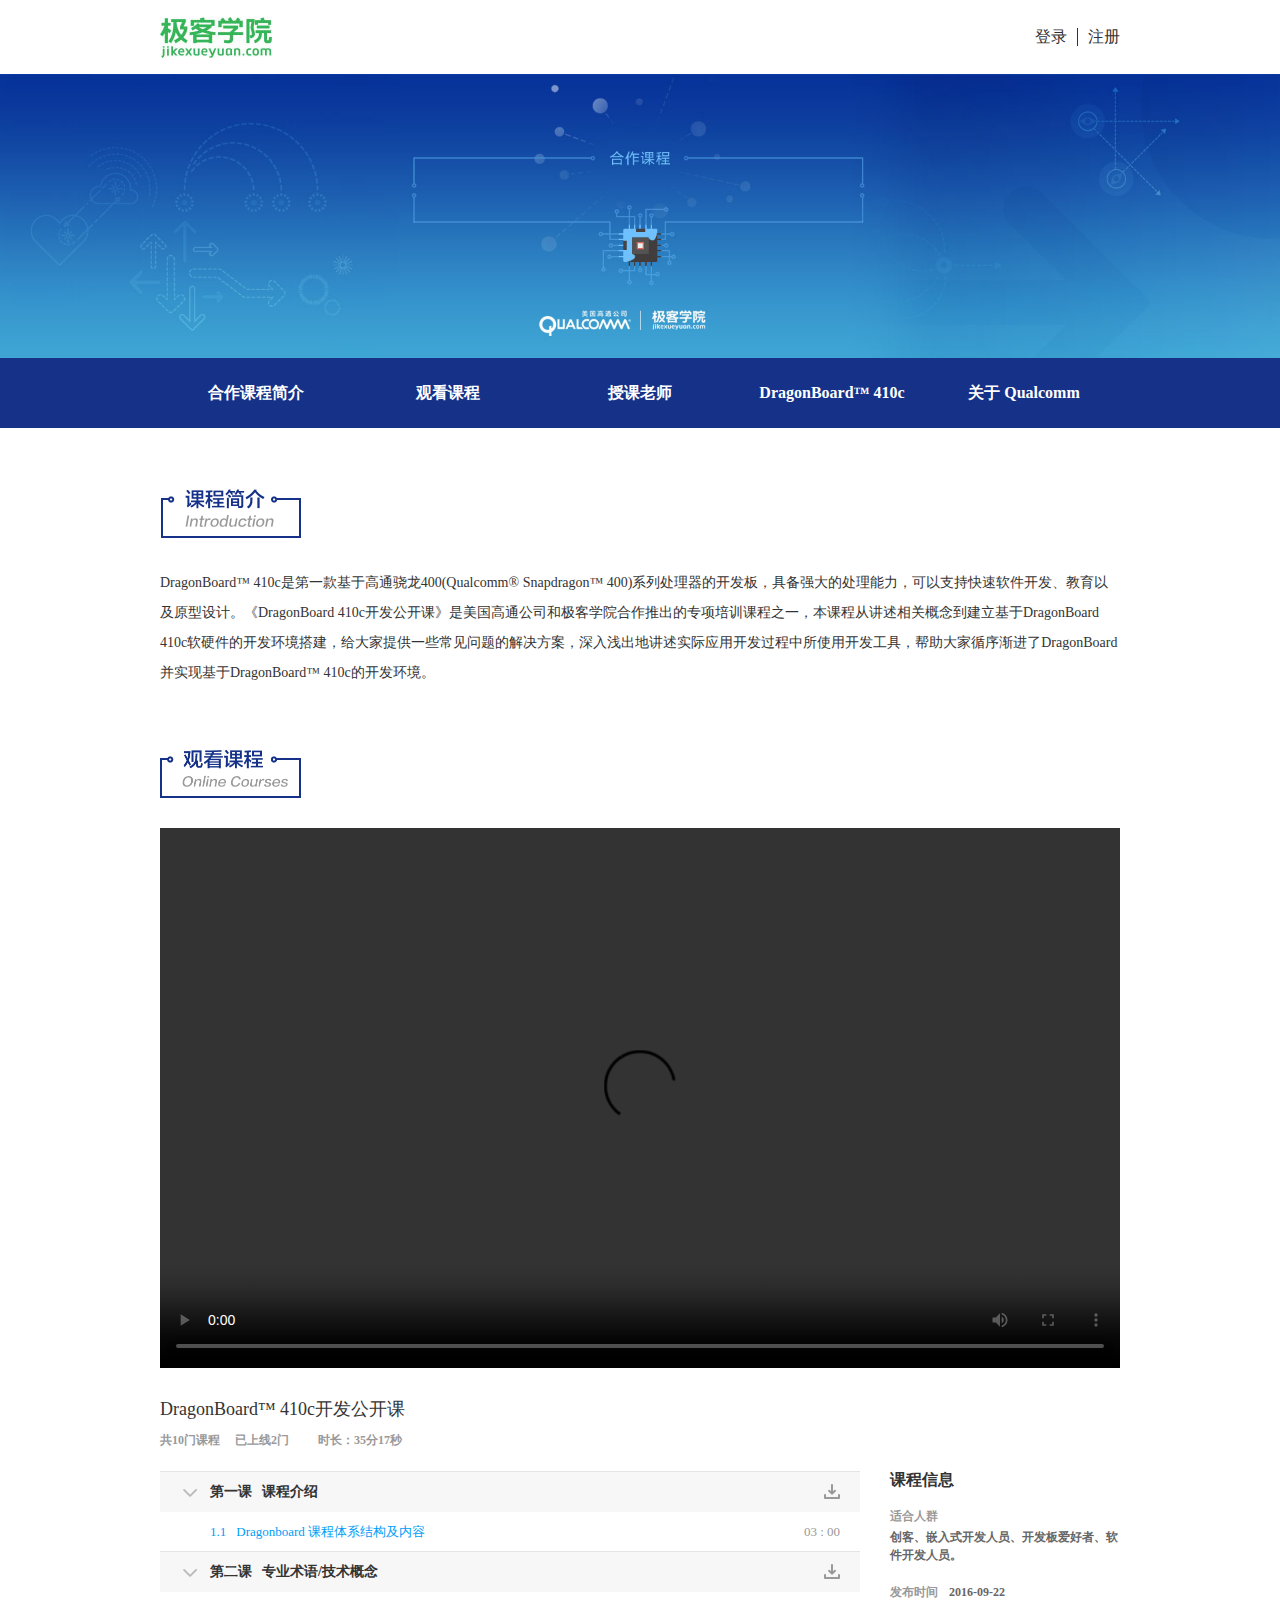
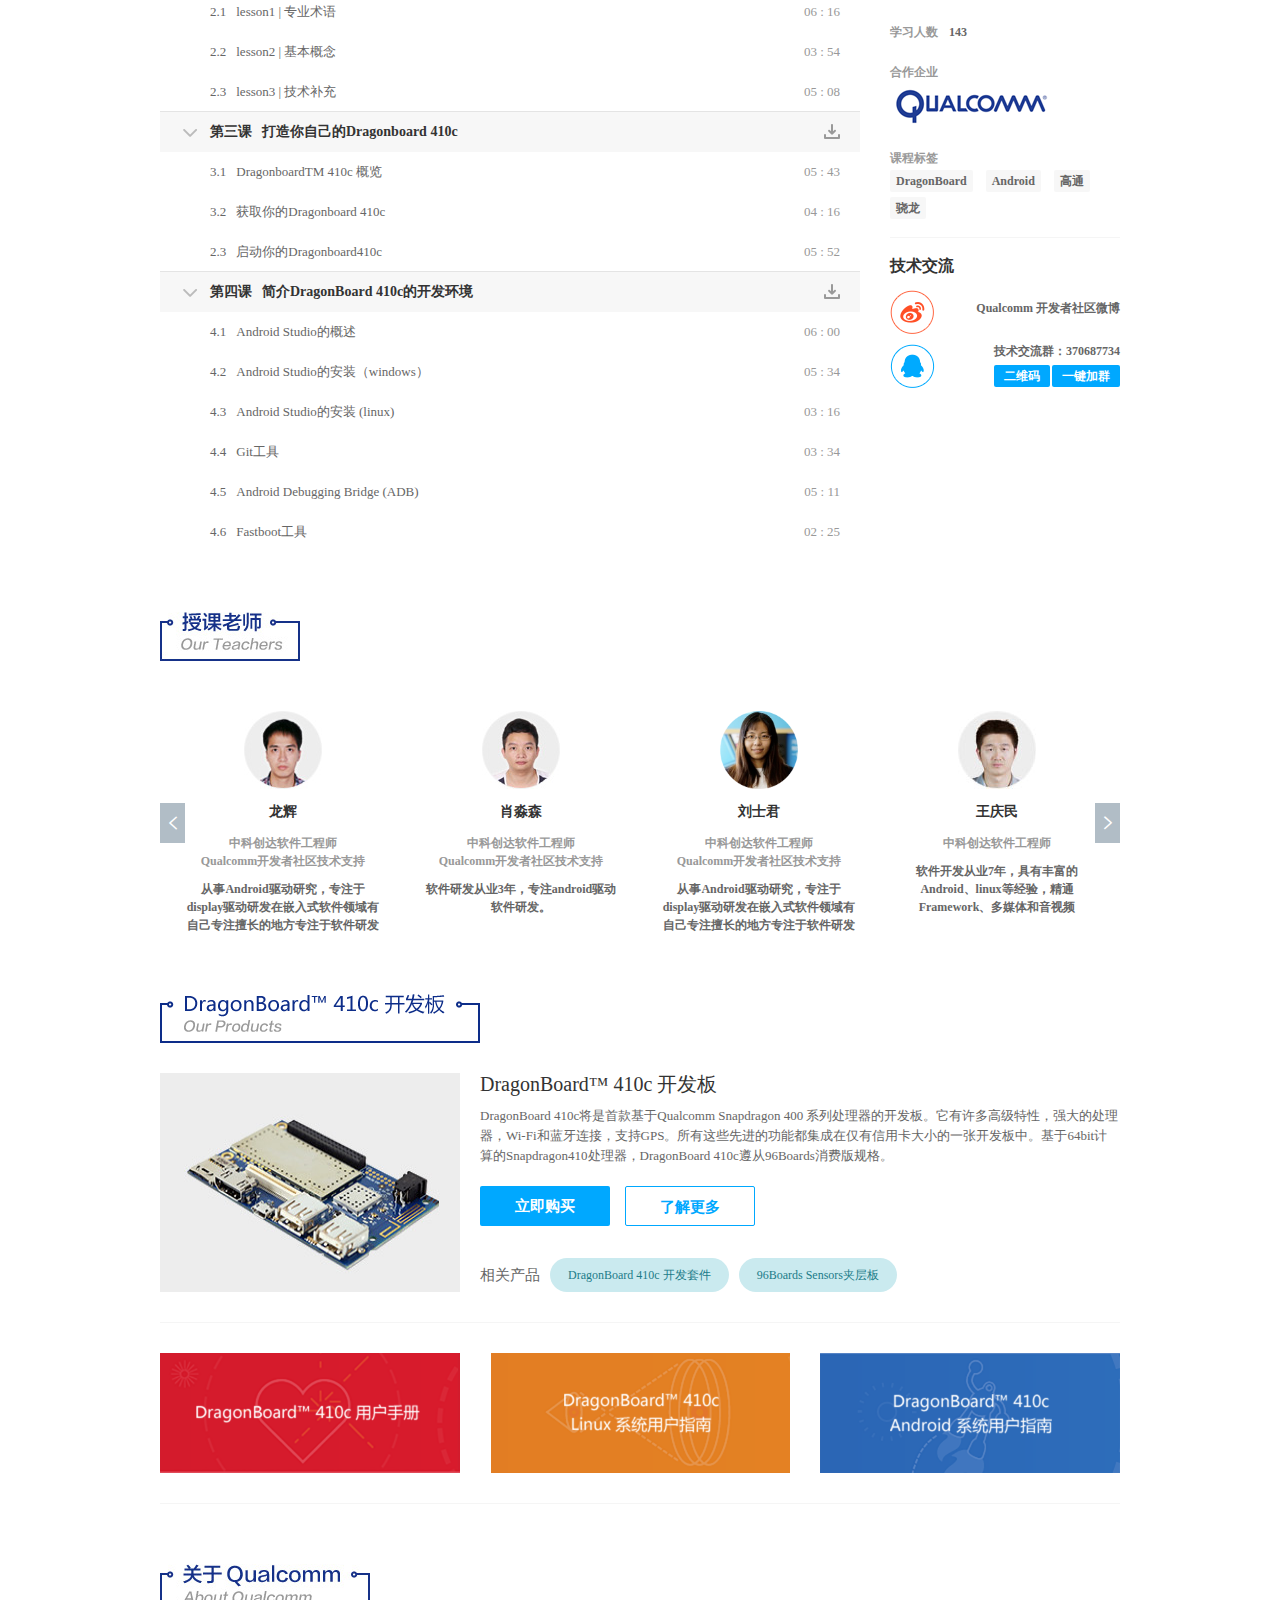
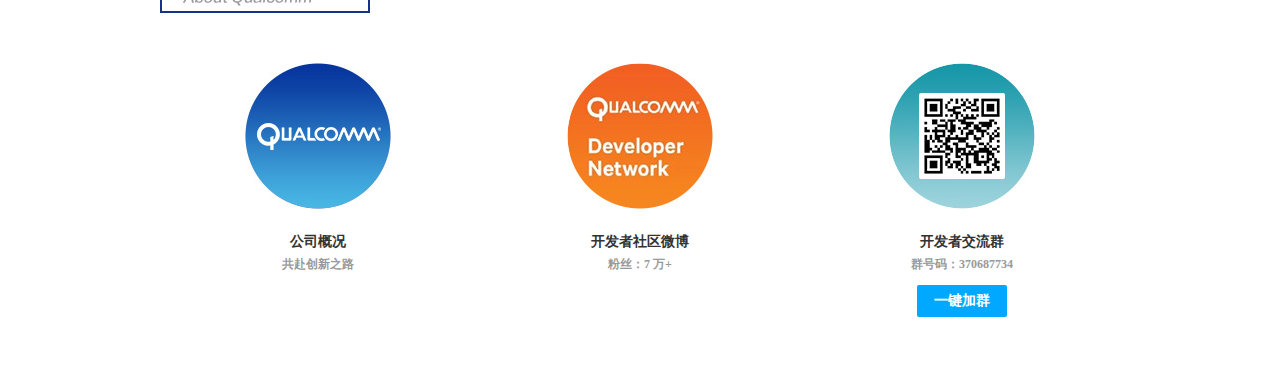
<file: swiper-gaotong/html/index.html>
<!DOCTYPE html>
<html lang="en">

<head>
    <meta charset="UTF-8">
    <meta name="viewport" content="width=device-width, initial-scale=1.0">
    <title>高通</title>
    <link rel="icon" type="image/png" href="https://lhcdn.lanhuapp.com/dashboard/production/favicon.ico">
    <link rel="stylesheet" href="../../icon/iconfont/iconfont.css">
    <link rel="stylesheet" href="../css/reset.css">
    <link rel="stylesheet" href="../css/gaotong.css">
    <script src="../js/swiper.js" defer></script>
    <script src="../js/gaotong.js" defer></script>
</head>

<body>

    <div class="page-wrapper">
        <div class="page-header">
            <div class="header-top">
                <img class="header-top-log" src="../../images/logo.jpg">
                <div class="header-top-box">
                    <div class="htb-login">登录</div>
                    <div class="htb-register">注册</div>
                </div>
            </div>

            <div class="header-banner"></div>

            <div class="header-nav" id="nav-bar">
                <div class="header-nav-list" id="nav-bar-list">
                    <div class="nav-item" data-nav="introduction-section">合作课程简介</div>
                    <div class="nav-item" data-nav="course-section">观看课程</div>
                    <div class="nav-item" data-nav="teacher-section">授课老师</div>
                    <div class="nav-item" data-nav="product-section">DragonBoard™ 410c</div>
                    <div class="nav-item" data-nav="qualcomm-section">关于 Qualcomm</div>
                </div>
            </div>
        </div>

        <div class="page-mainer" id="page-mainer">
            <div class="section-960" id="introduction-section">
                <img class="introduction-img" src="../../images/sub-title-introduction.png">
                <div class="introduction-txt">DragonBoard™ 410c是第一款基于高通骁龙400(Qualcomm® Snapdragon™
                    400)系列处理器的开发板，具备强大的处理能力，可以支持快速软件开发、教育以及原型设计。《DragonBoard
                    410c开发公开课》是美国高通公司和极客学院合作推出的专项培训课程之一，本课程从讲述相关概念到建立基于DragonBoard
                    410c软硬件的开发环境搭建，给大家提供一些常见问题的解决方案，深入浅出地讲述实际应用开发过程中所使用开发工具，帮助大家循序渐进了DragonBoard 并实现基于DragonBoard™
                    410c的开发环境。</div>
            </div>

            <div class="section-960" id="course-section">
                <img class="course-img" src="../../images/sub-title-course.png">

                <div class="course-video">
                    <video
                        src="https://q1.youked.jiker.com/course/3415/video-release/xl969-ke3415-ks10028-release-540p-20180806-b3yAetsuLpIBi8U7kcNSVbQWelB1jSjl47w84Kwg.mp4?e=1703507568&amp;token=7hbzf7Ut85UjN15uEc7f29qk1GfznmV8t-cYZHwn:sRyuIynv-p3JMsZs6HS46QFrFRA="
                        controls="controls" width="960" height="540" id="course-video">当前浏览器不支持 video 标签。</video>
                </div>

                <div class="course-title-box">
                    <div class="course-title">DragonBoard™ 410c开发公开课</div>
                    <div class="course-subtitle">
                        <div class="course-subtitle-txt">共10门课程</div>
                        <div class="course-subtitle-txt" style="margin-left: 15px; margin-right: 29px;">已上线2门</div>
                        <div class="course-subtitle-txt">时长：35分17秒</div>
                    </div>
                </div>

                <div class="course-list-box">
                    <div class="course-list" id="course-list">
                        <div class="course-item-box">
                            <div class="course-item" id="introduction">
                                <div class="course-item-left">
                                    <div class="item-arrow" id="item-arrow"></div>
                                    <div class="item-txt" style="margin-left: 10px; margin-right: 10px;">第一课</div>
                                    <div class="item-txt">课程介绍</div>
                                </div>
                                <div class="course-item-download"></div>
                            </div>

                            <div class="course-subitem active" data-index="0">
                                <div class="subitem-lesson" id="subitem-lesson">
                                    <div class="subitem-lesson-txt" style="margin-right: 10px;">1.1</div>
                                    <div class="subitem-lesson-txt">Dragonboard 课程体系结构及内容</div>
                                </div>
                                <div class="subitem-duration">03 : 00</div>
                                <div class="subitem-mask"></div>
                            </div>
                        </div>

                        <div class="course-item-box">
                            <div class="course-item" id="introduction">
                                <div class="course-item-left">
                                    <div class="item-arrow" id="item-arrow"></div>
                                    <div class="item-txt" style="margin-left: 10px; margin-right: 10px;">第二课</div>
                                    <div class="item-txt">专业术语/技术概念</div>
                                </div>
                                <div class="course-item-download"></div>
                            </div>

                            <div class="course-subitem" data-index="1">
                                <div class="subitem-lesson" id="subitem-lesson">
                                    <div class="subitem-lesson-txt" style="margin-right: 10px;">2.1</div>
                                    <div class="subitem-lesson-txt">lesson1 | 专业术语</div>
                                </div>
                                <div class="subitem-duration">06 : 16</div>
                                <div class="subitem-mask"></div>
                            </div>
                            <div class="course-subitem" data-index="2">
                                <div class="subitem-lesson" id="subitem-lesson">
                                    <div class="subitem-lesson-txt" style="margin-right: 10px;">2.2</div>
                                    <div class="subitem-lesson-txt">lesson2 | 基本概念</div>
                                </div>
                                <div class="subitem-duration">03 : 54</div>
                                <div class="subitem-mask"></div>
                            </div>
                            <div class="course-subitem" data-index="3">
                                <div class="subitem-lesson" id="subitem-lesson">
                                    <div class="subitem-lesson-txt" style="margin-right: 10px;">2.3</div>
                                    <div class="subitem-lesson-txt">lesson3 | 技术补充</div>
                                </div>
                                <div class="subitem-duration">05 : 08</div>
                                <div class="subitem-mask"></div>
                            </div>
                        </div>

                        <div class="course-item-box">
                            <div class="course-item" id="introduction">
                                <div class="course-item-left">
                                    <div class="item-arrow" id="item-arrow"></div>
                                    <div class="item-txt" style="margin-left: 10px; margin-right: 10px;">第三课</div>
                                    <div class="item-txt">打造你自己的Dragonboard 410c</div>
                                </div>
                                <div class="course-item-download"></div>
                            </div>

                            <div class="course-subitem" data-index="4">
                                <div class="subitem-lesson" id="subitem-lesson">
                                    <div class="subitem-lesson-txt" style="margin-right: 10px;">3.1</div>
                                    <div class="subitem-lesson-txt">DragonboardTM  410c 概览</div>
                                </div>
                                <div class="subitem-duration">05 : 43</div>
                                <div class="subitem-mask"></div>
                            </div>
                            <div class="course-subitem" data-index="5">
                                <div class="subitem-lesson" id="subitem-lesson">
                                    <div class="subitem-lesson-txt" style="margin-right: 10px;">3.2</div>
                                    <div class="subitem-lesson-txt">获取你的Dragonboard 410c</div>
                                </div>
                                <div class="subitem-duration">04 : 16</div>
                                <div class="subitem-mask"></div>
                            </div>
                            <div class="course-subitem" data-index="6">
                                <div class="subitem-lesson" id="subitem-lesson">
                                    <div class="subitem-lesson-txt" style="margin-right: 10px;">2.3</div>
                                    <div class="subitem-lesson-txt">启动你的Dragonboard410c</div>
                                </div>
                                <div class="subitem-duration">05 : 52</div>
                                <div class="subitem-mask"></div>
                            </div>
                        </div>

                        <div class="course-item-box">
                            <div class="course-item" id="introduction">
                                <div class="course-item-left">
                                    <div class="item-arrow" id="item-arrow"></div>
                                    <div class="item-txt" style="margin-left: 10px; margin-right: 10px;">第四课</div>
                                    <div class="item-txt">简介DragonBoard 410c的开发环境</div>
                                </div>
                                <div class="course-item-download"></div>
                            </div>

                            <div class="course-subitem" data-index="7">
                                <div class="subitem-lesson" id="subitem-lesson">
                                    <div class="subitem-lesson-txt" style="margin-right: 10px;">4.1</div>
                                    <div class="subitem-lesson-txt">Android Studio的概述</div>
                                </div>
                                <div class="subitem-duration">06 : 00</div>
                                <div class="subitem-mask"></div>
                            </div>
                            <div class="course-subitem" data-index="8">
                                <div class="subitem-lesson" id="subitem-lesson">
                                    <div class="subitem-lesson-txt" style="margin-right: 10px;">4.2</div>
                                    <div class="subitem-lesson-txt">Android Studio的安装（windows）</div>
                                </div>
                                <div class="subitem-duration">05 : 34</div>
                                <div class="subitem-mask"></div>
                            </div>
                            <div class="course-subitem" data-index="9">
                                <div class="subitem-lesson" id="subitem-lesson">
                                    <div class="subitem-lesson-txt" style="margin-right: 10px;">4.3</div>
                                    <div class="subitem-lesson-txt">Android Studio的安装 (linux)</div>
                                </div>
                                <div class="subitem-duration">03 : 16</div>
                                <div class="subitem-mask"></div>
                            </div>
                            <div class="course-subitem" data-index="10">
                                <div class="subitem-lesson" id="subitem-lesson">
                                    <div class="subitem-lesson-txt" style="margin-right: 10px;">4.4</div>
                                    <div class="subitem-lesson-txt">Git工具</div>
                                </div>
                                <div class="subitem-duration">03 : 34</div>
                                <div class="subitem-mask"></div>
                            </div>
                            <div class="course-subitem" data-index="11">
                                <div class="subitem-lesson" id="subitem-lesson">
                                    <div class="subitem-lesson-txt" style="margin-right: 10px;">4.5</div>
                                    <div class="subitem-lesson-txt">Android Debugging Bridge (ADB)</div>
                                </div>
                                <div class="subitem-duration">05 : 11</div>
                                <div class="subitem-mask"></div>
                            </div>
                            <div class="course-subitem" data-index="12">
                                <div class="subitem-lesson" id="subitem-lesson">
                                    <div class="subitem-lesson-txt" style="margin-right: 10px;">4.6</div>
                                    <div class="subitem-lesson-txt">Fastboot工具</div>
                                </div>
                                <div class="subitem-duration">02 : 25</div>
                                <div class="subitem-mask"></div>
                            </div>
                        </div>
                    </div>

                    <div class="course-information">
                        <div class="course-info-part">
                            <div class="course-info-title">课程信息</div>
                            <div class="course-info-subtitle">适合人群</div>
                            <div class="course-info-txt">创客、嵌入式开发人员、开发板爱好者、软件开发人员。</div>
                            <div class="course-subtitle-box">
                                <div class="course-info-subtitle">发布时间</div>
                                <div class="course-info-txt" style="margin-left: 11px;">2016-09-22</div>
                            </div>
                            <div class="course-subtitle-box">
                                <div class="course-info-subtitle">学习人数</div>
                                <div class="course-info-txt" style="margin-left: 11px;">143</div>
                            </div>
                            <div class="course-info-subtitle" style="margin-top: 16px;">合作企业</div>
                            <img src="../../images/logo_qua.png">
                            <div class="course-info-subtitle" style="margin-top: 16px;">课程标签</div>
                            <div class="course-info-labs">
                                <div class="lab-item">DragonBoard</div>
                                <div class="lab-item">Android</div>
                                <div class="lab-item">高通</div>
                                <div class="lab-item" style="margin-top: 5px;">骁龙</div>
                            </div>
                        </div>

                        <div class="course-connect-part">
                            <div class="course-connect-title">技术交流</div>
                            <div class="course-connect-box">
                                <img src="../../images/icon_weibo.png">
                                <div class="ccb-txt">Qualcomm 开发者社区微博</div>
                            </div>
                            <div class="course-connect-box" style="margin-top: 10px;">
                                <img src="../../images/icon_qq.png">
                                <div class="ccb-txt-box">
                                    <div class="ccb-txt">技术交流群：370687734</div>
                                    <div class="ccb-btn-box" style="display: flex; justify-content: space-between;">
                                        <div class="ccb-btn">
                                            二维码
                                            <div class="qr-code"></div>
                                        </div>
                                        <div class="ccb-btn">一键加群</div>
                                    </div>
                                </div>
                            </div>
                        </div>
                    </div>
                </div>
            </div>

            <div class="section-960" id="teacher-section">
                <img src="../../images/sub-title-teacher.jpg">

                <div class="teacher-carousel" id="teacher-carousel">
                    <div class="pre-arrow" id="pre-arrow">
                        <span class="iconfont icon-zuojiantou"></span>
                    </div>
                    <div class="next-arrow" id="next-arrow">
                        <span class="iconfont icon-youjiantou1"></span>
                    </div>

                    <div class="teacher-card-list" id="teacher-card-list">
                        <div class="teacher-card">
                            <img src="../../images/t_1.jpg">
                            <div class="teacher-name">龙辉</div>
                            <div class="teacher-title">中科创达软件工程师</div>
                            <div class="teacher-title">Qualcomm开发者社区技术支持</div>
                            <div class="teacher-intro">从事Android驱动研究，专注于display驱动研发在嵌入式软件领域有自己专注擅长的地方专注于软件研发</div>
                        </div>
                        <div class="teacher-card">
                            <img src="../../images/t_2.jpg">
                            <div class="teacher-name">肖淼森</div>
                            <div class="teacher-title">中科创达软件工程师</div>
                            <div class="teacher-title">Qualcomm开发者社区技术支持</div>
                            <div class="teacher-intro">软件研发从业3年，专注android驱动软件研发。</div>
                        </div>
                        <div class="teacher-card">
                            <img src="../../images/t_3.png" width="78px" height="78px">
                            <div class="teacher-name">刘士君</div>
                            <div class="teacher-title">中科创达软件工程师</div>
                            <div class="teacher-title">Qualcomm开发者社区技术支持</div>
                            <div class="teacher-intro">从事Android驱动研究，专注于display驱动研发在嵌入式软件领域有自己专注擅长的地方专注于软件研发</div>
                        </div>
                        <div class="teacher-card">
                            <img src="../../images/t_4.jpg">
                            <div class="teacher-name">王庆民</div>
                            <div class="teacher-title">中科创达软件工程师</div>
                            <div class="teacher-intro">软件开发从业7年，具有丰富的Android、linux等经验，精通Framework、多媒体和音视频</div>
                        </div>
                        <div class="teacher-card">
                            <img src="../../images/t_5.jpg">
                            <div class="teacher-name">周龙</div>
                            <div class="teacher-title">中科创达软件工程师</div>
                            <div class="teacher-title">Qualcomm开发者社区技术支持</div>
                            <div class="teacher-intro">从事Android驱动研究，专注于display驱动研发在嵌入式软件领域有自己专注擅长的地方专注于软件研发</div>
                        </div>
                        <div class="teacher-card">
                            <img src="../../images/t_6.png" width="78px" height="78px">
                            <div class="teacher-name">佘泽鹏</div>
                            <div class="teacher-title">微软中国</div>
                            <div class="teacher-title">平台技术顾问</div>
                            <div class="teacher-intro">从事Android驱动研究，专注于display驱动研发在嵌入式软件领域有自己专注擅长的地方专注于软件研发</div>
                        </div>
                        <div class="teacher-card">
                            <img src="../../images/t_7.jpg">
                            <div class="teacher-name">张家杰</div>
                            <div class="teacher-title">中科创达软件工程师</div>
                            <div class="teacher-title">Qualcomm开发者社区技术支持</div>
                            <div class="teacher-intro">从事Android驱动研究，专注于display驱动研发在嵌入式软件领域有自己专注擅长的地方专注于软件研发</div>
                        </div>
                    </div>

                   
                </div>
            </div>

            <div class="section-960" id="product-section">
                <img src="../../images/sub-title-410.png">

                <div class="product-part">
                    <img src="../../images/img_1.jpg">

                    <div class="product-describe">
                        <div class="product-describe-title">DragonBoard™ 410c 开发板</div>
                        <div class="product-describe-subtitle">DragonBoard 410c将是首款基于Qualcomm Snapdragon 400 系列处理器的开发板。它有许多高级特性，强大的处理器，Wi-Fi和蓝牙连接，支持GPS。所有这些先进的功能都集成在仅有信用卡大小的一张开发板中。基于64bit计算的Snapdragon410处理器，DragonBoard 410c遵从96Boards消费版规格。</div>
                        <div class="product-describe-btns">
                            <div class="btn-purchase">立即购买</div>
                            <div class="btn-more">了解更多</div>
                        </div>
                        <div class="product-describe-relative">
                            <div class="pdr-txt">相关产品</div>
                            <div class="pdr-product">DragonBoard 410c 开发套件</div>
                            <div class="pdr-product"> 96Boards Sensors夹层板</div>
                        </div>
                    </div>
                </div>

                <div class="synopsis-part">
                    <div class="synopsis-item" style="background: url(../../images/bg_red.png);"></div>
                    <div class="synopsis-item" style="background: url(../../images/bg_ora.png);"></div>
                    <div class="synopsis-item" style="background: url(../../images/bg_blue.png);"></div>
                </div>
                
            </div>

            <div class="section-960" id="qualcomm-section">
                <img src="../../images/about_title.jpg">

                <div class="qualcomm-cardlist">
                    <div class="qualcomm-card">
                        <img src="../../images/about_qualcomm.jpg">
                        <div class="qualcomm-card-title">公司概况</div>
                        <div class="qualcomm-card-txt">共赴创新之路</div>
                    </div>
                    <div class="qualcomm-card">
                        <img src="../../images/about_weibo.jpg">
                        <div class="qualcomm-card-title">开发者社区微博</div>
                        <div class="qualcomm-card-txt">粉丝：7 万+</div>
                    </div>
                    <div class="qualcomm-card">
                        <img src="../../images/about_qq.jpg">
                        <div class="qualcomm-card-title">开发者交流群</div>
                        <div class="qualcomm-card-txt">群号码：370687734</div>
                        <div class="qualcomm-card-btn">一键加群</div>
                    </div>
                </div>
                
            </div>

        </div>

        <div class="page-footer"></div>
    </div>

</body>

</html>
</file>
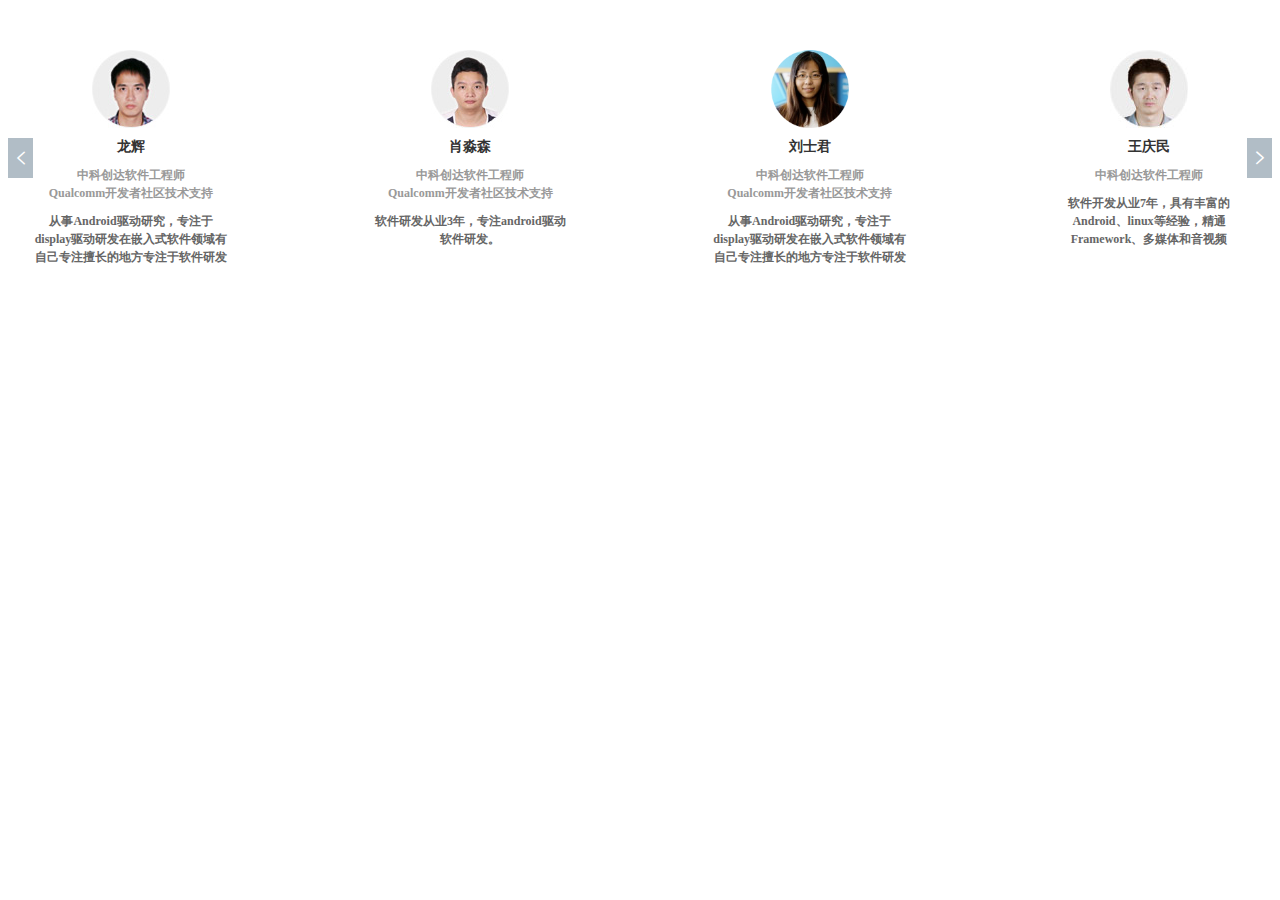
<file: fullScreen-swiper(html)/swiper.html>
<!DOCTYPE html>
<html lang="en">

<head>
    <meta charset="UTF-8">
    <meta name="viewport" content="width=device-width, initial-scale=1.0">
    <title>Swiper</title>
    <link rel="icon" type="image/png" href="https://lhcdn.lanhuapp.com/dashboard/production/favicon.ico">
    <link rel="stylesheet" href="../icon/iconfont/iconfont.css">
    <style>
        .teacher-carousel {
            position: relative;
            padding: 0 25px;
            margin-top: 50px;
            overflow: hidden;

            .teacher-card-list {
                display: flex;
                flex-wrap: nowrap;
            }

            .pre-arrow {
                position: absolute;
                top: 50%;
                left: 0;
                width: 25px;
                height: 40px;
                text-align: center;
                transform: translateY(-50%);
                background-color: #B1BDC6;
                cursor: pointer;
                z-index: 6;

                .icon-zuojiantou {
                    color: #FFFFFF;
                    line-height: 40px;
                }
            }

            .next-arrow {
                position: absolute;
                top: 50%;
                right: 0;
                width: 25px;
                height: 40px;
                text-align: center;
                transform: translateY(-50%);
                background-color: #B1BDC6;
                cursor: pointer;
                z-index: 6;

                .icon-youjiantou1 {
                    color: #FFFFFF;
                    line-height: 40px;
                }
            }
        }

        @media screen and (max-width: 960px) {
            .teacher-carousel {
                width: 960px;
            }

        }

        .teacher-card {
            flex: 0 0 auto;
            width: 196px;
            text-align: center;
            font-size: 0;
            /* margin-right: 42px; */

            .teacher-name {
                margin: 10px auto;
                width: fit-content;
                font-size: 14px;
                font-family: Lantinghei SC;
                font-weight: 600;
                color: #333333;
            }

            .teacher-title {
                font-size: 12px;
                font-family: Lantinghei SC;
                font-weight: 600;
                color: #999999;
                line-height: 18px;
            }

            .teacher-intro {
                margin-top: 10px;
                font-size: 12px;
                font-family: Lantinghei SC;
                font-weight: 600;
                color: #666666;
                line-height: 18px;
                display: -webkit-box;
                -webkit-line-clamp: 3;
                -webkit-box-orient: vertical;
                overflow: hidden;
            }
        }

        .teacher-card:last-child {
            margin-right: 0;
        }
    </style>
</head>

<body>

    <div class="teacher-carousel" id="teacher-carousel">
        <div class="pre-arrow" id="pre-arrow">
            <span class="iconfont icon-zuojiantou"></span>
        </div>
        <div class="next-arrow" id="next-arrow">
            <span class="iconfont icon-youjiantou1"></span>
        </div>

        <div class="teacher-card-list" id="teacher-card-list">
            <div class="teacher-card">
                <img src="../images/t_1.jpg">
                <div class="teacher-name">龙辉</div>
                <div class="teacher-title">中科创达软件工程师</div>
                <div class="teacher-title">Qualcomm开发者社区技术支持</div>
                <div class="teacher-intro">从事Android驱动研究，专注于display驱动研发在嵌入式软件领域有自己专注擅长的地方专注于软件研发</div>
            </div>
            <div class="teacher-card">
                <img src="../images/t_2.jpg">
                <div class="teacher-name">肖淼森</div>
                <div class="teacher-title">中科创达软件工程师</div>
                <div class="teacher-title">Qualcomm开发者社区技术支持</div>
                <div class="teacher-intro">软件研发从业3年，专注android驱动软件研发。</div>
            </div>
            <div class="teacher-card">
                <img src="../images/t_3.png" width="78px" height="78px">
                <div class="teacher-name">刘士君</div>
                <div class="teacher-title">中科创达软件工程师</div>
                <div class="teacher-title">Qualcomm开发者社区技术支持</div>
                <div class="teacher-intro">从事Android驱动研究，专注于display驱动研发在嵌入式软件领域有自己专注擅长的地方专注于软件研发</div>
            </div>
            <div class="teacher-card">
                <img src="../images/t_4.jpg">
                <div class="teacher-name">王庆民</div>
                <div class="teacher-title">中科创达软件工程师</div>
                <div class="teacher-intro">软件开发从业7年，具有丰富的Android、linux等经验，精通Framework、多媒体和音视频</div>
            </div>
            <div class="teacher-card">
                <img src="../images/t_5.jpg">
                <div class="teacher-name">周龙</div>
                <div class="teacher-title">中科创达软件工程师</div>
                <div class="teacher-title">Qualcomm开发者社区技术支持</div>
                <div class="teacher-intro">从事Android驱动研究，专注于display驱动研发在嵌入式软件领域有自己专注擅长的地方专注于软件研发</div>
            </div>
            <div class="teacher-card">
                <img src="../images/t_6.png" width="78px" height="78px">
                <div class="teacher-name">佘泽鹏</div>
                <div class="teacher-title">微软中国</div>
                <div class="teacher-title">平台技术顾问</div>
                <div class="teacher-intro">从事Android驱动研究，专注于display驱动研发在嵌入式软件领域有自己专注擅长的地方专注于软件研发</div>
            </div>
            <div class="teacher-card">
                <img src="../images/t_7.jpg">
                <div class="teacher-name">张家杰</div>
                <div class="teacher-title">中科创达软件工程师</div>
                <div class="teacher-title">Qualcomm开发者社区技术支持</div>
                <div class="teacher-intro">从事Android驱动研究，专注于display驱动研发在嵌入式软件领域有自己专注擅长的地方专注于软件研发</div>
            </div>
        </div>
    </div>

    <script>
        class Swiper {
            constructor() {
                this.data = {
                    index: 0,
                    duration: 500,
                    isLock: false,
                    translateX: 0,
                    defaultLength: null,
                    listWidth: null,
                    itemWidth: null,
                    itemMargin: 0,
                    timer: null,
                }

                this.nextArrow = this.nextArrow.bind(this);
                this.preArrow = this.preArrow.bind(this);
                this.init = this.init.bind(this);
                this.playTime = this.playTime.bind(this);
                this.pauseScroll = this.pauseScroll.bind(this);

                this.init();
                this.bind();
            }

            bind() {
                let preArrow = document.getElementById('pre-arrow');
                preArrow.addEventListener('click', this.preArrow);

                let nextArrow = document.getElementById('next-arrow');
                nextArrow.addEventListener('click', this.nextArrow);

                //每1.5s自动切换，当鼠标移动到teacher-carousel里面，停止自动切换，当鼠标移出时，恢复自动切换
                let teacherCarousel = document.getElementById('teacher-carousel');
                teacherCarousel.addEventListener("mouseenter", this.pauseScroll);
                teacherCarousel.addEventListener("mouseleave", this.playTime);

                window.addEventListener('resize', this.init);
            }

            init() {
                //每次触发resize时，关闭自动切换函数，防止因变化视口宽度而导致切换速度出现问题
                this.pauseScroll();
                let teacherCardList = document.getElementById('teacher-card-list');
                let teacherCards = document.getElementsByClassName('teacher-card');
                let listWidth = teacherCardList.offsetWidth;
                let cardItemWidth = teacherCards[0].offsetWidth;
                let itemMargin = (listWidth - 4 * cardItemWidth) / 3;
                for (let item of teacherCards) {
                    item.style.marginRight = itemMargin + 'px';
                }
                let index = this.data.index;
                let translateX = - ((cardItemWidth + itemMargin) * index);
                this.data.defaultLength = teacherCards.length - 4;
                this.data.itemWidth = cardItemWidth;
                this.data.itemMargin = itemMargin;
                this.data.translateX = translateX;
                teacherCardList.style.transform = `translateX(${translateX}px)`;

                this.playTime();
            }

            animateTo(begin, end, duration, changeCallback, finishCallback) {
                let startTime = Date.now();
                let self = this;  // 将 this 存储在变量中
                requestAnimationFrame(function update() {
                    let dateNow = Date.now();
                    let time = dateNow - startTime;
                    let value = self.linear(time, begin, end, duration);
                    typeof changeCallback == 'function' && changeCallback(value);

                    if (startTime + duration > dateNow) {
                        requestAnimationFrame(update);
                    } else {
                        typeof finishCallback === 'function' && finishCallback(end);
                    }
                });
            }

            linear(time, begin, end, duration) {
                return (end - begin) * time / duration + begin;
            }

            goIndex(index) {
                let swiperDuration = this.data.duration;
                let cardItemWidth = this.data.itemWidth;
                let swiperLength = this.data.defaultLength;
                // let preArrow = document.getElementById('pre-arrow');
                // let nextArrow = document.getElementById('next-arrow');
                if (index <= -1) {
                    index = swiperLength;
                }
                if (index >= swiperLength + 1) {
                    index = 0;
                }


                let itemMargin = this.data.itemMargin;
                let beginTranslateX = this.data.translateX;
                let endTranslateX = - ((cardItemWidth + itemMargin) * index);

                let isLock = this.data.isLock;
                if (isLock) return;
                this.data.isLock = true;

                let teacherCardList = document.getElementById('teacher-card-list');
                this.animateTo(beginTranslateX, endTranslateX, swiperDuration, (value) => {
                    teacherCardList.style.transform = `translateX(${value}px)`;
                }, (value) => {

                    teacherCardList.style.transform = `translateX(${value}px)`;
                    this.data.index = index;
                    this.data.translateX = value;

                    this.data.isLock = false;
                });
            }

            preArrow() {
                let index = this.data.index;
                this.goIndex(index - 1)
            }

            nextArrow() {
                let index = this.data.index;
                this.goIndex(index + 1);
            }

            playTime() {
                let index = this.data.index;
                let timer = setInterval(() => {
                    this.nextArrow();
                }, 1500);
                this.data.timer = timer;
            }

            pauseScroll() {
                clearInterval(this.data.timer);
                this.data.timer = null;
            }

            //防抖函数
            debounce(func, delay) {
                let timeout;
                return function () {
                    const context = this;
                    clearTimeout(timeout);
                    timeout = setTimeout(() => {
                        func.apply(context);
                    }, delay);
                };
            }

        }

        const PAGE = {
            init: function () {
                this.initPage();
            },

            initPage: function () {
                PAGE.swiper = new Swiper();
            },
        }

        PAGE.init();
    </script>

</body>

</html>
</file>
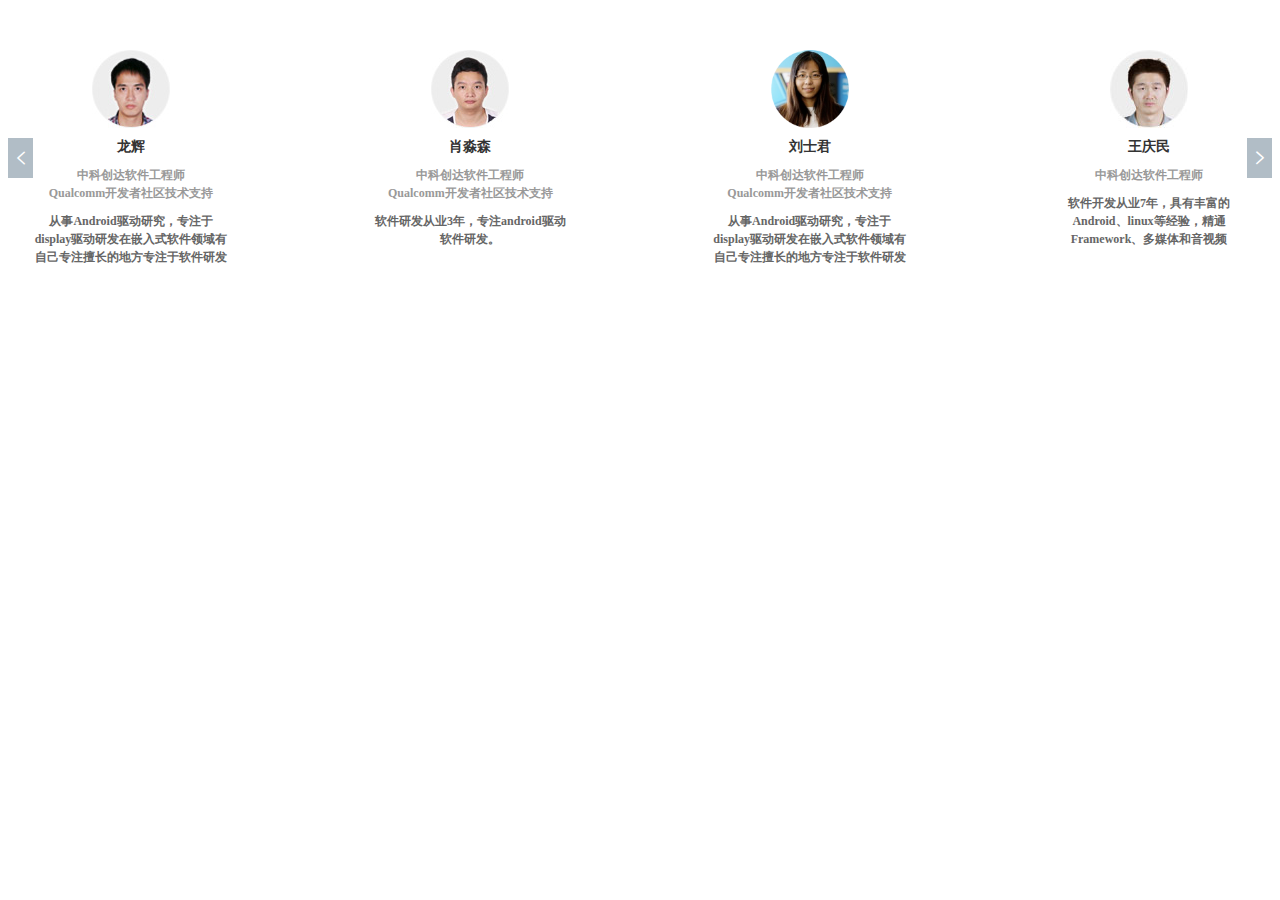
<file: fullScreen-swiper/swiper.html>
<!DOCTYPE html>
<html lang="en">

<head>
    <meta charset="UTF-8">
    <meta name="viewport" content="width=device-width, initial-scale=1.0">
    <title>Swiper</title>
    <link rel="icon" type="image/png" href="https://lhcdn.lanhuapp.com/dashboard/production/favicon.ico">
    <link rel="stylesheet" href="../icon/iconfont/iconfont.css">
    <style>
        .teacher-carousel {
            position: relative;
            padding: 0 25px;
            margin-top: 50px;
            overflow: hidden;

            .teacher-card-list {
                display: flex;
                flex-wrap: nowrap;
            }

            .pre-arrow {
                position: absolute;
                top: 50%;
                left: 0;
                width: 25px;
                height: 40px;
                text-align: center;
                transform: translateY(-50%);
                background-color: #B1BDC6;
                cursor: pointer;
                z-index: 6;

                .icon-zuojiantou {
                    color: #FFFFFF;
                    line-height: 40px;
                }
            }

            .next-arrow {
                position: absolute;
                top: 50%;
                right: 0;
                width: 25px;
                height: 40px;
                text-align: center;
                transform: translateY(-50%);
                background-color: #B1BDC6;
                cursor: pointer;
                z-index: 6;

                .icon-youjiantou1 {
                    color: #FFFFFF;
                    line-height: 40px;
                }
            }
        }

        @media screen and (max-width: 960px) {
            .teacher-carousel {
                width: 960px;
            }

        }

        .teacher-card {
            flex: 0 0 auto;
            width: 196px;
            text-align: center;
            font-size: 0;
            /* margin-right: 42px; */

            .teacher-name {
                margin: 10px auto;
                width: fit-content;
                font-size: 14px;
                font-family: Lantinghei SC;
                font-weight: 600;
                color: #333333;
            }

            .teacher-title {
                font-size: 12px;
                font-family: Lantinghei SC;
                font-weight: 600;
                color: #999999;
                line-height: 18px;
            }

            .teacher-intro {
                margin-top: 10px;
                font-size: 12px;
                font-family: Lantinghei SC;
                font-weight: 600;
                color: #666666;
                line-height: 18px;
                display: -webkit-box;
                -webkit-line-clamp: 3;
                -webkit-box-orient: vertical;
                overflow: hidden;
            }
        }

        .teacher-card:last-child {
            margin-right: 0;
        }
    </style>
</head>

<body>

    <div class="teacher-carousel" id="teacher-carousel">
        <div class="pre-arrow" id="pre-arrow">
            <span class="iconfont icon-zuojiantou"></span>
        </div>
        <div class="next-arrow" id="next-arrow">
            <span class="iconfont icon-youjiantou1"></span>
        </div>

        <div class="teacher-card-list" id="teacher-card-list">
            <div class="teacher-card">
                <img src="../images/t_1.jpg">
                <div class="teacher-name">龙辉</div>
                <div class="teacher-title">中科创达软件工程师</div>
                <div class="teacher-title">Qualcomm开发者社区技术支持</div>
                <div class="teacher-intro">从事Android驱动研究，专注于display驱动研发在嵌入式软件领域有自己专注擅长的地方专注于软件研发</div>
            </div>
            <div class="teacher-card">
                <img src="../images/t_2.jpg">
                <div class="teacher-name">肖淼森</div>
                <div class="teacher-title">中科创达软件工程师</div>
                <div class="teacher-title">Qualcomm开发者社区技术支持</div>
                <div class="teacher-intro">软件研发从业3年，专注android驱动软件研发。</div>
            </div>
            <div class="teacher-card">
                <img src="../images/t_3.png" width="78px" height="78px">
                <div class="teacher-name">刘士君</div>
                <div class="teacher-title">中科创达软件工程师</div>
                <div class="teacher-title">Qualcomm开发者社区技术支持</div>
                <div class="teacher-intro">从事Android驱动研究，专注于display驱动研发在嵌入式软件领域有自己专注擅长的地方专注于软件研发</div>
            </div>
            <div class="teacher-card">
                <img src="../images/t_4.jpg">
                <div class="teacher-name">王庆民</div>
                <div class="teacher-title">中科创达软件工程师</div>
                <div class="teacher-intro">软件开发从业7年，具有丰富的Android、linux等经验，精通Framework、多媒体和音视频</div>
            </div>
            <div class="teacher-card">
                <img src="../images/t_5.jpg">
                <div class="teacher-name">周龙</div>
                <div class="teacher-title">中科创达软件工程师</div>
                <div class="teacher-title">Qualcomm开发者社区技术支持</div>
                <div class="teacher-intro">从事Android驱动研究，专注于display驱动研发在嵌入式软件领域有自己专注擅长的地方专注于软件研发</div>
            </div>
            <div class="teacher-card">
                <img src="../images/t_6.png" width="78px" height="78px">
                <div class="teacher-name">佘泽鹏</div>
                <div class="teacher-title">微软中国</div>
                <div class="teacher-title">平台技术顾问</div>
                <div class="teacher-intro">从事Android驱动研究，专注于display驱动研发在嵌入式软件领域有自己专注擅长的地方专注于软件研发</div>
            </div>
            <div class="teacher-card">
                <img src="../images/t_7.jpg">
                <div class="teacher-name">张家杰</div>
                <div class="teacher-title">中科创达软件工程师</div>
                <div class="teacher-title">Qualcomm开发者社区技术支持</div>
                <div class="teacher-intro">从事Android驱动研究，专注于display驱动研发在嵌入式软件领域有自己专注擅长的地方专注于软件研发</div>
            </div>
        </div>
    </div>

    <script>
        class Swiper {
            constructor() {
                this.data = {
                    index: 0,
                    duration: 500,
                    isLock: false,
                    translateX: 0,
                    defaultLength: null,
                    listWidth: null,
                    itemWidth: null,
                    itemMargin: 0,
                    timer: null,
                }

                this.nextArrow = this.nextArrow.bind(this);
                this.preArrow = this.preArrow.bind(this);
                this.init = this.init.bind(this);
                this.playTime = this.playTime.bind(this);
                this.pauseScroll = this.pauseScroll.bind(this);

                this.init();
                this.bind();
            }

            bind() {
                let preArrow = document.getElementById('pre-arrow');
                preArrow.addEventListener('click', this.preArrow);

                let nextArrow = document.getElementById('next-arrow');
                nextArrow.addEventListener('click', this.nextArrow);

                //每1.5s自动切换，当鼠标移动到teacher-carousel里面，停止自动切换，当鼠标移出时，恢复自动切换
                let teacherCarousel = document.getElementById('teacher-carousel');
                teacherCarousel.addEventListener("mouseenter", this.pauseScroll);
                teacherCarousel.addEventListener("mouseleave", this.playTime);

                window.addEventListener('resize', this.init);
            }

            init() {
                let teacherCardList = document.getElementById('teacher-card-list');
                let teacherCards = document.getElementsByClassName('teacher-card');
                let listWidth = teacherCardList.offsetWidth;
                let cardItemWidth = teacherCards[0].offsetWidth;
                let itemMargin = (listWidth - 4 * cardItemWidth) / 3;
                for (let item of teacherCards) {
                    item.style.marginRight = itemMargin + 'px';
                }
                let index = this.data.index;
                let translateX = - ((cardItemWidth + itemMargin) * index);
                this.data.defaultLength = teacherCards.length - 4;
                this.data.itemWidth = cardItemWidth;
                this.data.itemMargin = itemMargin;
                this.data.translateX = translateX;
                teacherCardList.style.transform = `translateX(${translateX}px)`;

                this.playTime();
            }

            animateTo(begin, end, duration, changeCallback, finishCallback) {
                let startTime = Date.now();
                let self = this;  // 将 this 存储在变量中
                requestAnimationFrame(function update() {
                    let dateNow = Date.now();
                    let time = dateNow - startTime;
                    let value = self.linear(time, begin, end, duration);
                    typeof changeCallback == 'function' && changeCallback(value);

                    if (startTime + duration > dateNow) {
                        requestAnimationFrame(update);
                    } else {
                        typeof finishCallback === 'function' && finishCallback(end);
                    }
                });
            }

            linear(time, begin, end, duration) {
                return (end - begin) * time / duration + begin;
            }

            goIndex(index) {
                let swiperDuration = this.data.duration;
                let cardItemWidth = this.data.itemWidth;
                let swiperLength = this.data.defaultLength;
                let preArrow = document.getElementById('pre-arrow');
                let nextArrow = document.getElementById('next-arrow');
                if (index <= -1) {
                    index = swiperLength;
                }
                if (index >= swiperLength + 1) {
                    index = 0;
                }


                let itemMargin = this.data.itemMargin;
                let beginTranslateX = this.data.translateX;
                let endTranslateX = - ((cardItemWidth + itemMargin) * index);

                let isLock = this.data.isLock;
                if (isLock) return;
                this.data.isLock = true;

                let teacherCardList = document.getElementById('teacher-card-list');
                this.animateTo(beginTranslateX, endTranslateX, swiperDuration, (value) => {
                    teacherCardList.style.transform = `translateX(${value}px)`;
                }, (value) => {

                    teacherCardList.style.transform = `translateX(${value}px)`;
                    this.data.index = index;
                    this.data.translateX = value;

                    this.data.isLock = false;
                });
            }

            preArrow() {
                let index = this.data.index;
                this.goIndex(index - 1)
            }

            nextArrow() {
                let index = this.data.index;
                this.goIndex(index + 1);
            }

            playTime() {
                let index = this.data.index;
                let timer = setInterval(() => {
                    this.nextArrow();
                }, 1500);
                this.data.timer = timer;
            }

            pauseScroll() {
                clearInterval(this.data.timer);
                this.data.timer = null;
            }

        }

        const PAGE = {
            init: function () {
                this.initPage();
            },

            initPage: function () {
                PAGE.swiper = new Swiper();
            },
        }

        PAGE.init();
    </script>

</body>

</html>
</file>
<file: icon/iconfont/iconfont.css>
@font-face {
  font-family: "iconfont"; /* Project id 4251885 */
  src: url('iconfont.woff2?t=1700920192746') format('woff2'),
       url('iconfont.woff?t=1700920192746') format('woff'),
       url('iconfont.ttf?t=1700920192746') format('truetype');
}

.iconfont {
  font-family: "iconfont" !important;
  font-size: 16px;
  font-style: normal;
  -webkit-font-smoothing: antialiased;
  -moz-osx-font-smoothing: grayscale;
}

.icon-youjiantou1:before {
  content: "\e687";
}

.icon-zuojiantou:before {
  content: "\e686";
}

.icon-shangxiazhankai:before {
  content: "\eb13";
}

.icon-shuaxin:before {
  content: "\e651";
}

.icon-quanping:before {
  content: "\eb11";
}

.icon-c183jianjumidu:before {
  content: "\e60f";
}

.icon-fenxiang:before {
  content: "\e739";
}

.icon-xiazaidaoru:before {
  content: "\e8c7";
}

.icon-w_shuxie:before {
  content: "\e67a";
}

.icon-shenglvehao1:before {
  content: "\e64f";
}

.icon-dianzan:before {
  content: "\ec7f";
}

.icon-chenghao:before {
  content: "\e62f";
}

.icon-shezhi:before {
  content: "\e710";
}

.icon-copyright:before {
  content: "\e77e";
}

.icon-Rrl_s_145:before {
  content: "\e616";
}

.icon-jinggao1:before {
  content: "\eb65";
}

.icon-jiahao1:before {
  content: "\eaf3";
}

.icon-shouqicaidan:before {
  content: "\e626";
}

.icon-bi:before {
  content: "\e60c";
}

.icon-qianmingshezhi:before {
  content: "\e650";
}

.icon-zu:before {
  content: "\e615";
}

.icon-gongsijianjie:before {
  content: "\e60e";
}

.icon-ok-copy:before {
  content: "\eca0";
}

.icon-jinggao1-copy:before {
  content: "\eca1";
}

.icon-renwu-ren-copy:before {
  content: "\eca2";
}

.icon-yunweizhongxin-copy:before {
  content: "\ec9f";
}

.icon-xiangshangjiantou1:before {
  content: "\e7ac";
}

.icon-toubu-wenzidaxiao:before {
  content: "\e61d";
}

.icon-lingdang:before {
  content: "\e60b";
}

.icon-bangzhuyushuoming:before {
  content: "\e70f";
}

.icon-yuyinbangzhu:before {
  content: "\e905";
}

.icon-bangzhu2:before {
  content: "\e8c3";
}

.icon-duanxin:before {
  content: "\e647";
}

.icon-github-fill:before {
  content: "\e885";
}

.icon-huadonganniux:before {
  content: "\e62e";
}

.icon-a-zuojiantouzhixiangzuojiantou:before {
  content: "\e60d";
}

.icon-24gf-lock:before {
  content: "\e9d8";
}

.icon-huabi:before {
  content: "\e625";
}

.icon-jiahao:before {
  content: "\e624";
}

.icon-xiazai:before {
  content: "\e60a";
}

.icon-duigoux:before {
  content: "\ec9e";
}

.icon-xiangshangjiantou:before {
  content: "\e614";
}

.icon-ocr-copy:before {
  content: "\ec92";
}

.icon-twitter2:before {
  content: "\e61b";
}

.icon-twitter1:before {
  content: "\e63e";
}

.icon-pinterestpinterest30:before {
  content: "\e618";
}

.icon-facebook-fill-copy:before {
  content: "\ec90";
}

.icon-instagram-fill-copy:before {
  content: "\ec91";
}

.icon-zuanshi_o:before {
  content: "\eb70";
}

.icon-shield:before {
  content: "\e875";
}

.icon-meiyuan-copy:before {
  content: "\ec8f";
}

.icon-ui-copy-copy:before {
  content: "\ec8e";
}

.icon-xinlangweibo:before {
  content: "\e609";
}

.icon-QQ1:before {
  content: "\e882";
}

.icon-logobg:before {
  content: "\e77a";
}

.icon-shijian:before {
  content: "\e61c";
}

.icon-shoucang3:before {
  content: "\e8c6";
}

.icon-xinyuandan:before {
  content: "\e653";
}

.icon-pinglun1:before {
  content: "\e628";
}

.icon-aixin:before {
  content: "\e8ab";
}

.icon-cainixihuan:before {
  content: "\e652";
}

.icon-jinggao:before {
  content: "\e61f";
}

.icon-shoucang2:before {
  content: "\e608";
}

.icon-fangdajing:before {
  content: "\e633";
}

.icon-yunshangchuan1:before {
  content: "\e607";
}

.icon-xiangxiajiantou2:before {
  content: "\e63f";
}

.icon-shouji:before {
  content: "\e605";
}

.icon-weixin:before {
  content: "\e606";
}

.icon-weibo1:before {
  content: "\e63d";
}

.icon-xiangxiajiantou1:before {
  content: "\e656";
}

.icon-xiangxiajiantou:before {
  content: "\e7c3";
}

.icon-wenzhang-copy:before {
  content: "\e643";
}

.icon-dianzan_kuai:before {
  content: "\ec8c";
}

.icon-jiarehuoyan:before {
  content: "\e7a3";
}

.icon-24gf-videoCamera:before {
  content: "\e9f5";
}

.icon-bofang:before {
  content: "\e63a";
}

.icon-duosucai:before {
  content: "\e603";
}

.icon-yanjing:before {
  content: "\e62c";
}

.icon-bangzhu1:before {
  content: "\e613";
}

.icon-yunshangchuan:before {
  content: "\e697";
}

.icon-shenglvehao:before {
  content: "\e708";
}

.icon-72:before {
  content: "\e69f";
}

.icon-rengongkefu:before {
  content: "\e87c";
}

.icon-085shucezhongxin:before {
  content: "\e65a";
}

.icon-yonghu-xianxing:before {
  content: "\e8c8";
}

.icon-xueshimao:before {
  content: "\e6cf";
}

.icon-VIP:before {
  content: "\e62b";
}

.icon-sheyingshipin:before {
  content: "\e61e";
}

.icon-duanshipinhuati:before {
  content: "\e876";
}

.icon-yunhang:before {
  content: "\ec61";
}

.icon-yonghu:before {
  content: "\e602";
}

.icon-24gf-playCircle:before {
  content: "\ea82";
}

.icon-blender:before {
  content: "\e6a1";
}

.icon-search1:before {
  content: "\e62a";
}

.icon-QQ:before {
  content: "\e65b";
}

.icon-shoucang1:before {
  content: "\e622";
}

.icon-chevronsrightshuangyoujiantou:before {
  content: "\e6d6";
}

.icon-youjiantou:before {
  content: "\e6b5";
}

.icon-youjiantoushixinxiao:before {
  content: "\e637";
}

.icon-gouwuchekong:before {
  content: "\e600";
}

.icon-gouwuche:before {
  content: "\e601";
}

.icon-navicon-wxgl:before {
  content: "\e683";
}

.icon-yijianfankui:before {
  content: "\e64e";
}

.icon-weibo:before {
  content: "\e620";
}

.icon-tubiao-weixin:before {
  content: "\e621";
}

.icon-APPtuisong:before {
  content: "\e629";
}

.icon-shoucang:before {
  content: "\e604";
}

.icon-bangzhu:before {
  content: "\e61a";
}

.icon-search:before {
  content: "\e623";
}
</file>
<file: swiper-gaotong/css/gaotong.css>
body {
    font: 400 1em/1.8 PingFang SC, Avenir, Tahoma, Arial, Lantinghei SC, Microsoft Yahei, Hiragino Sans GB, Microsoft Sans Serif, WenQuanYi Micro Hei, Helvetica, sans-serif;
    -webkit-font-smoothing: antialiased;
    -webkit-text-size-adjust: 100%;
    -moz-text-size-adjust: 100%;
    text-size-adjust: 100%;
    font-size: 0;
}

.page-header,
.page-wrapper {
    min-width: 1120px;
}

.header-top {
    margin: 0 auto;
    width: 960px;
    display: flex;
    justify-content: space-between;
    align-items: center;
    height: 74px;
}

.header-top-log {
    width: 112px;
    height: 41px;
}

.header-top-box {
    display: flex;
    align-items: center;

    .htb-login,
    .htb-register {
        font-size: 16px;
        font-family: MicrosoftYaHei;
        font-weight: 400;
        color: #333333;
        line-height: 1.1em;
        cursor: pointer;
        transition: all 0.3s;
    }

    .htb-login {
        padding-right: 10px;
        border-right: 1px solid #333333;
    }

    .htb-register {
        padding-left: 10px;
    }

    .htb-login:hover,
    .htb-register:hover {
        color: red;
    }
}

.header-banner {
    width: 100%;
    height: calc(100vw * 71 / 320);
    background: url(../../images/banner.jpg) center / 100%;
}

@media screen and (max-width: 1120px) {
    .header-banner {
        width: 1120px;
        height: 248.5px;
    }

}

.header-nav {
    height: 70px;
    background-color: #153188;
}

.header-nav.fixed-top {
    position: fixed;
    top: 0;
    left: 0;
    width: 100%;
    z-index: 2000;
}

.header-nav-list {
    display: flex;
    justify-content: space-between;
    width: 960px;
    height: 70px;
    margin: 0 auto;
}

.nav-item {
    flex: 1;
    text-align: center;
    font-size: 16px;
    font-family: Lantinghei SC;
    font-weight: 600;
    color: #FFFFFF;
    line-height: 70px;
    cursor: pointer;
}

.nav-item:hover {
    background-color: #405aa6;
    background-color: #2D4694;

}

.nav-item.active {
    background-color: #2D4694;
    background-color: #405aa6;

}

.page-mainer{
    padding-bottom: 105px;
}

.section-960 {
    width: 960px;
    margin: 0 auto;
    padding-top: 60px;
    font-size: 0;
}

.relative{
    padding: 70px;
}

.introduction-txt {
    margin-top: 30px;
    font-size: 14px;
    font-family: MicrosoftYaHei;
    font-weight: 400;
    color: #333333;
    line-height: 30px;
}

.course-img {
    width: 141px;
    height: 50px;
}

.course-video {
    width: 960px;
    height: 540px;
    margin-top: 30px;
}

.course-title-box {
    margin-top: 25px;
    margin-bottom: 20px;

    .course-title {
        margin-bottom: 5px;
        font-size: 18px;
        font-family: MicrosoftYaHei;
        font-weight: 500;
        color: #333333;
    }

    .course-subtitle {
        display: flex;

        .course-subtitle-txt {
            font-size: 12px;
            font-family: Lantinghei SC;
            font-weight: 600;
            color: #999999;
        }
    }
}

.course-list-box {
    display: flex;
    justify-content: space-between;
}

.course-list {
    width: 700px;
}

.course-item {
    display: flex;
    justify-content: space-between;
    align-items: center;
    height: 40px;
    background: #F7F7F7;
    box-shadow: 0px -1px 0px 0px #E4E4E4;

    .course-item-left {
        display: flex;
        align-items: center;
        margin-left: 20px;

        .item-arrow {
            width: 20px;
            height: 20px;
            background: url(../../images/arrow-down.png);
            transition: all 0.3s;
            cursor: pointer;
        }

        .item-arrow.wrapped{
            transform: rotate(180deg);
        }

        .item-arrow:hover{
            transform: rotate(180deg);
        }

        .item-arrow.wrapped:hover{
            transform: rotate(0deg);
        }

        .item-txt {
            font-size: 14px;
            font-family: Lantinghei SC;
            font-weight: 600;
            color: #333333;
        }
    }
}

.course-item-download {
    width: 16px;
    height: 15px;
    margin-right: 20px;
    background: url(../../images/download-icon.png);
    transition: all 0.2s;
    cursor: pointer;
}

.course-item-download:hover {
    background: url(../../images/download-icon-hover.png);
}

.course-subitem {
    position: relative;
    display: flex;
    justify-content: space-between;
    align-items: center;
    height: 40px;
    padding-left: 50px;
    padding-right: 20px;
    cursor: pointer;
}

.course-subitem:hover {
    background: #efefef;
}

.subitem-lesson {
    display: flex;

    .subitem-lesson-txt {
        font-size: 13px;
        font-family: FZLTHK;
        font-weight: normal;
        color: #666666;
    }

}

.course-subitem.active .subitem-lesson-txt {
    color: #009DF7;
}

.subitem-mask{
    position: absolute;
    top: 0;
    left: 0;
    width: 100%;
    height: 100%;
}

.subitem-duration {
    font-size: 13px;
    font-family: FZLTHK;
    font-weight: normal;
    color: #999999;
}

.course-information {
    width: 230px;

    .course-info-part {
        padding-bottom: 18px;
        border-bottom: 1px solid #F5F5F5;

        .course-info-title {
            margin-bottom: 16px;
            font-size: 16px;
            font-family: Lantinghei SC;
            font-weight: 600;
            color: #333333;
            line-height: 16px;
        }

        .course-info-subtitle {
            font-size: 12px;
            font-family: Lantinghei SC;
            font-weight: 600;
            color: #999999;
            line-height: 24px;
        }

        .course-info-txt {
            font-size: 12px;
            font-family: Lantinghei SC;
            font-weight: 600;
            color: #666666;
            line-height: 18px;
        }

        .course-subtitle-box {
            display: flex;
            align-items: center;
            margin-top: 16px;
        }

        .course-info-labs {
            display: flex;
            flex-wrap: wrap;

            .lab-item {
                margin-right: 13px;
                padding: 2px 6px;
                font-size: 12px;
                font-family: Lantinghei SC;
                font-weight: 600;
                color: #666666;
                line-height: 18px;
                background: #F7F7F7;
                border-radius: 2px;
            }

            .lab-item:nth-child(3n) {
                margin-right: 0;
            }
        }
    }

    .course-connect-part {
        margin-top: 20px;

        .course-connect-title {
            margin-bottom: 16px;
            font-size: 16px;
            font-family: Lantinghei SC;
            font-weight: 600;
            color: #333333;
            line-height: 16px;
        }

        .course-connect-box {
            display: flex;
            justify-content: space-between;
            align-items: center;
        }

        .ccb-txt {
            margin-bottom: 8px;
            font-size: 12px;
            font-family: Lantinghei SC;
            font-weight: 600;
            color: #666666;
            line-height: 12px;
        }

        .ccb-btn {
            position: relative;
            padding: 2px 10px;
            background: #00A8FF;
            border-radius: 2px 2px 2px 2px;
            font-size: 12px;
            font-family: Lantinghei SC;
            font-weight: 600;
            color: #FFFFFF;
            line-height: 18px;
            cursor: pointer;
        }

        .qr-code {
            position: absolute;
            top: 27px;
            left: 50%;
            transform: translateX(-50%);
            width: 90px;
            height: 120px;
            display: none;
            background: url(../../images/qrcode-weixin.png);
        }

        .ccb-btn:hover .qr-code {
            display: block;
        }
    }
}

.teacher-carousel {
    position: relative;
    padding: 0 25px;
    margin-top: 50px;
    overflow: hidden;

    .teacher-card-list{
        display: flex;
        flex-wrap: nowrap;
    }

    .pre-arrow {
        position: absolute;
        top: 50%;
        left: 0;
        width: 25px;
        height: 40px;
        text-align: center;
        transform: translateY(-50%);
        background-color: #B1BDC6;
        cursor: pointer;
        z-index: 6;

        .icon-zuojiantou {
            color: #FFFFFF;
            line-height: 40px;
        }
    }

    .next-arrow {
        position: absolute;
        top: 50%;
        right: 0;
        width: 25px;
        height: 40px;
        text-align: center;
        transform: translateY(-50%);
        background-color: #B1BDC6;
        cursor: pointer;
        z-index: 6;

        .icon-youjiantou1 {
            color: #FFFFFF;
            line-height: 40px;
        }
    }
}

.teacher-card {
    flex: 0 0 auto;
    width: 196px;
    text-align: center;
    font-size: 0;
    /* margin-right: 42px; */

    .teacher-name {
        margin: 10px auto;
        width: fit-content;
        font-size: 14px;
        font-family: Lantinghei SC;
        font-weight: 600;
        color: #333333;
    }

    .teacher-title {
        font-size: 12px;
        font-family: Lantinghei SC;
        font-weight: 600;
        color: #999999;
        line-height: 18px;
    }

    .teacher-intro {
        margin-top: 10px;
        font-size: 12px;
        font-family: Lantinghei SC;
        font-weight: 600;
        color: #666666;
        line-height: 18px;
        display: -webkit-box;
        -webkit-line-clamp: 3;
        -webkit-box-orient: vertical;
        overflow: hidden;
    }
}

.teacher-card:last-child {
    margin-right: 0;
}

.synopsis-part,
.product-part {
    display: flex;
    margin-top: 30px;
    font-size: 0;
    padding-bottom: 30px;
    border-bottom: 1px solid #F5F5F5;
}

.product-part {

    .product-describe {
        margin-left: 20px;
    }

    .product-describe-title {
        margin-bottom: 10px;
        font-size: 20px;
        font-family: MicrosoftYaHei;
        font-weight: 400;
        color: #333333;
        line-height: 23px;
    }

    .product-describe-subtitle {
        font-size: 13px;
        font-family: FZLTHK;
        font-weight: normal;
        color: #666666;
        line-height: 20px;
    }

    .product-describe-btns {
        display: flex;
        margin-top: 20px;
    }

    .btn-purchase,
    .btn-more {
        width: 130px;
        height: 40px;
        line-height: 40px;
        text-align: center;
        font-size: 15px;
        font-family: Lantinghei SC;
        font-weight: 600;
        border-radius: 2px 2px 2px 2px;
        cursor: pointer;
    }

    .btn-purchase {
        margin-right: 15px;
        color: #FFFFFF;
        background: #00A8FF;
    }

    .btn-more {
        background: rgba(0, 168, 255, 0);
        border: 1px solid #00A8FF;
        color: #00A8FF;
    }

    .product-describe-relative {
        display: flex;
        align-items: center;
        margin-top: 32px;
    }

    .pdr-txt {
        font-size: 15px;
        font-family: FZLTHK;
        font-weight: normal;
        color: #666666;
    }

    .pdr-product {
        padding: 8px 18px;
        margin-left: 10px;
        font-size: 12px;
        font-family: FZLTHK;
        font-weight: 500;
        color: #1C7C89;
        line-height: 18px;
        border-radius: 36px;
        background: #CAEAEF;
    }
}

.synopsis-part {

    .synopsis-item {
        margin-right: 30px;
        width: 301px;
        height: 120px;
    }

    .synopsis-item:last-child {
        margin-right: 0;
    }
}

.qualcomm-cardlist {
    display: flex;
    margin-top: 50px;
    padding: 0 85px;

    .qualcomm-card {
        position: relative;
        margin-right: 176px;
        text-align: center;
    }

    .qualcomm-card:last-child {
        margin-right: 0;
    }

    .qualcomm-card-title {
        margin-top: 20px;
        font-size: 14px;
        font-family: Lantinghei SC;
        font-weight: 600;
        color: #333333;
    }

    .qualcomm-card-txt {
        font-size: 12px;
        font-family: Lantinghei SC;
        font-weight: 600;
        color: #999999;
    }

    .qualcomm-card-btn {
        position: absolute;
        top: 222px;
        left: 28px;
        margin: 0 auto;
        width: 90px;
        height: 32px;
        line-height: 32px;
        text-align: center;
        font-size: 14px;
        font-family: Lantinghei SC;
        font-weight: 600;
        color: #FFFFFF;
        background: #00A8FF;
        border-radius: 2px 2px 2px 2px;
        cursor: pointer;
    }
}
</file>
